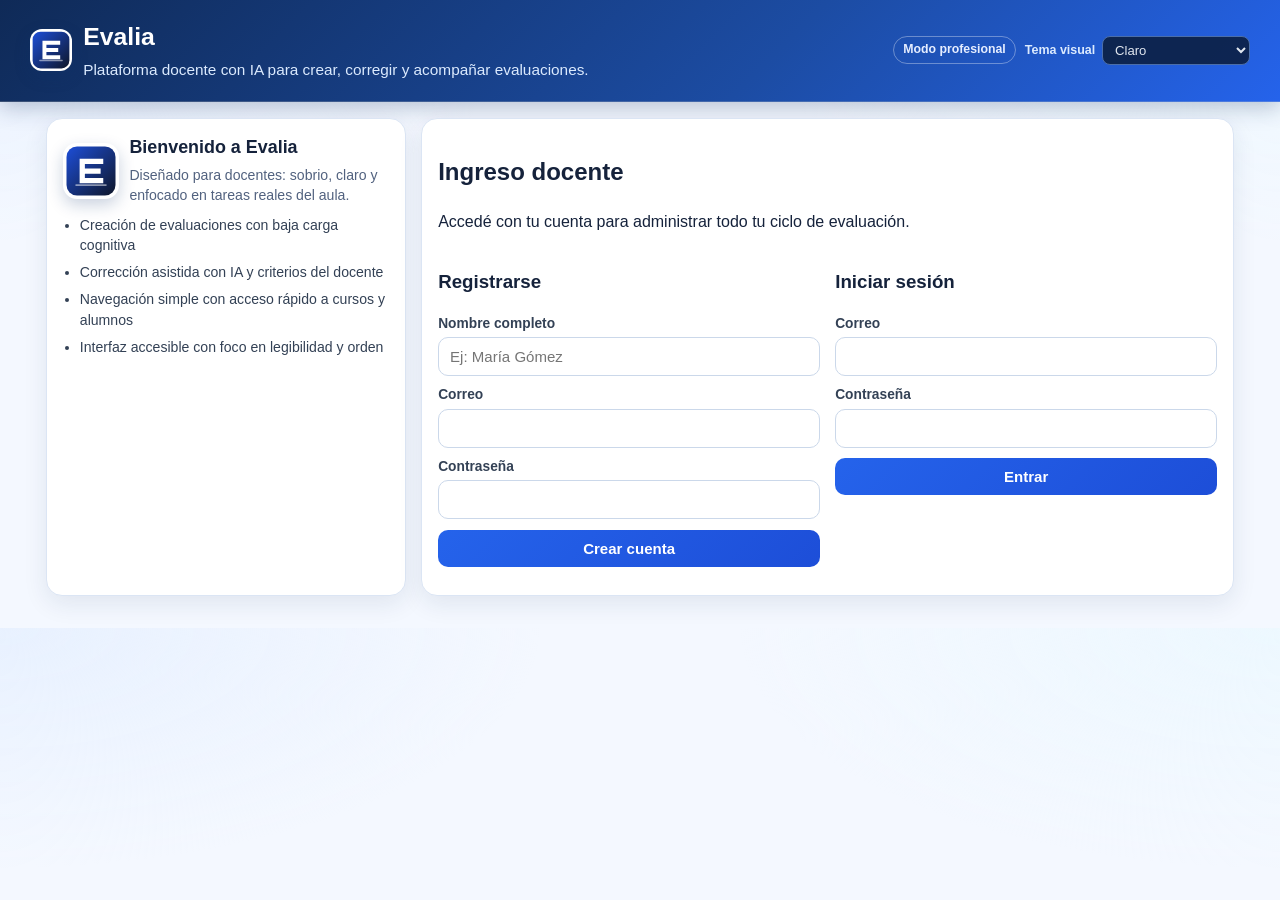
<file: web/index.html>
<!doctype html>
<html lang="es">
  <head>
    <meta charset="UTF-8" />
    <meta name="viewport" content="width=device-width, initial-scale=1.0" />
    <title>Evalia - Panel Docente</title>
    <link rel="stylesheet" href="/web/styles.css?v=20260411b" />
  </head>
  <body>
    <header class="topbar">
      <div class="topbar-inner">
        <div class="brand">
            <img class="brand-logo" src="/web/logo-evalia.svg" alt="Logo Evalia" />
          <div>
            <h1>Evalia</h1>
            <p>Plataforma docente con IA para crear, corregir y acompañar evaluaciones.</p>
          </div>
        </div>
        <div class="topbar-controls">
          <span class="brand-badge">Modo profesional</span>
          <label class="theme-selector">
            Tema visual
            <select id="theme-select" aria-label="Seleccionar tema visual">
              <option value="claro">Claro</option>
              <option value="oscuro">Oscuro</option>
              <option value="alto-contraste">Alto contraste</option>
            </select>
          </label>
        </div>
      </div>
    </header>
    <div id="demo-banner" class="demo-banner hidden">
      Estás en modo demo visual. Los datos son de ejemplo y no se guardan.
    </div>

    <main class="container">
      <section id="auth-shell" class="auth-shell">
        <aside class="auth-hero card">
          <div class="auth-hero-logo">
            <img class="brand-logo large" src="/web/logo-evalia.svg" alt="Logo Evalia" />
            <div>
              <h2>Bienvenido a Evalia</h2>
              <p>Diseñado para docentes: sobrio, claro y enfocado en tareas reales del aula.</p>
            </div>
          </div>
          <ul class="benefits-list">
            <li>Creación de evaluaciones con baja carga cognitiva</li>
            <li>Corrección asistida con IA y criterios del docente</li>
            <li>Navegación simple con acceso rápido a cursos y alumnos</li>
            <li>Interfaz accesible con foco en legibilidad y orden</li>
          </ul>
        </aside>

        <section id="auth-card" class="card auth-card">
          <h2>Ingreso docente</h2>
          <p class="section-help">Accedé con tu cuenta para administrar todo tu ciclo de evaluación.</p>
          <p id="auth-status" class="auth-status hidden"></p>
          <div class="grid two auth-grid">
            <div class="auth-pane">
              <h3>Registrarse</h3>
              <form id="register-form">
                <label>Nombre completo</label>
                <input required id="reg-name" placeholder="Ej: María Gómez" />
                <label>Correo</label>
                <input required id="reg-email" type="email" />
                <label>Contraseña</label>
                <input required id="reg-password" type="password" minlength="8" />
                <button type="submit">Crear cuenta</button>
              </form>
            </div>
            <div class="auth-pane">
              <h3>Iniciar sesión</h3>
              <form id="login-form">
                <label>Correo</label>
                <input required id="login-email" type="email" />
                <label>Contraseña</label>
                <input required id="login-password" type="password" />
                <button type="submit">Entrar</button>
              </form>
            </div>
          </div>
        </section>
      </section>

      <section id="panel-card" class="card hidden">
        <div class="workspace-shell">
          <aside class="workspace-nav">
            <h3 class="nav-title">Atajos</h3>
            <ul class="nav-list">
              <li><button type="button" class="nav-btn" data-nav-target="dashboard-section">📊 Dashboard</button></li>
              <li><button type="button" class="nav-btn" data-nav-target="course-section">🏫 Cursos</button></li>
              <li><button type="button" class="nav-btn" data-nav-target="student-section">👥 Alumnos</button></li>
              <li><button type="button" class="nav-btn" data-nav-target="evaluation-section">🧠 Evaluaciones</button></li>
              <li><button type="button" class="nav-btn" data-nav-target="schedule-section">🗓️ Agenda</button></li>
              <li><button type="button" class="nav-btn" data-nav-target="correction-section">✅ Correcciones</button></li>
              <li><button type="button" class="nav-btn" data-nav-target="results-section">🧾 Resultados</button></li>
            </ul>
          </aside>

          <div class="workspace-main">
            <div class="panel-header">
              <div>
                <h2>Panel docente</h2>
                <p class="section-help">Gestioná tu trabajo diario con una experiencia clara y ordenada.</p>
              </div>
              <div class="panel-top-actions">
                <span id="teacher-label" class="teacher-chip"></span>
                <button id="logout-btn" class="secondary">Cerrar sesión</button>
              </div>
            </div>

            <section id="dashboard-section" class="dashboard-metrics">
              <article class="metric-card">
                <span class="metric-label">Cursos</span>
                <strong id="metric-courses" class="metric-value">0</strong>
              </article>
              <article class="metric-card">
                <span class="metric-label">Alumnos</span>
                <strong id="metric-students" class="metric-value">0</strong>
              </article>
              <article class="metric-card">
                <span class="metric-label">Evaluaciones</span>
                <strong id="metric-evaluations" class="metric-value">0</strong>
              </article>
              <article class="metric-card">
                <span class="metric-label">Exámenes agendados</span>
                <strong id="metric-schedules" class="metric-value">0</strong>
              </article>
            </section>

            <div class="quick-actions">
              <button type="button" class="secondary" data-open-modal="courses-modal">
                Ver cursos
              </button>
              <button type="button" class="secondary" data-open-modal="students-modal">
                Ver alumnos
              </button>
              <button type="button" class="secondary" data-open-modal="subjects-modal">
                Ver materias
              </button>
            </div>

            <div class="grid two">
              <div class="subcard" id="course-section">
                <h3>Curso</h3>
                <p class="section-help">Creá el curso y asociá la materia principal.</p>
                <form id="course-form">
                  <label>Nombre del curso</label>
                  <input required id="course-name" placeholder="Ej: 3°A" />
                  <label>Materia / descripción</label>
                  <input id="course-description" placeholder="Ej: Ciencias Naturales" />
                  <button type="submit">Crear curso</button>
                </form>
                <p class="inline-message info">
                  El listado completo de cursos se visualiza desde el botón "Ver cursos".
                </p>
              </div>

              <div class="subcard" id="student-section">
                <h3>Alumno</h3>
                <p class="section-help">Registrá estudiantes y vinculalos al curso correspondiente.</p>
                <form id="student-form">
                  <label>Nombre del alumno</label>
                  <input required id="student-name" />
                  <label>Curso</label>
                  <select id="student-course" required></select>
                  <button type="submit">Registrar alumno</button>
                </form>
                <p class="inline-message info">
                  El listado completo de alumnos se visualiza desde el botón "Ver alumnos".
                </p>
              </div>
            </div>

            <div class="grid two">
              <div class="subcard" id="evaluation-section">
                <h3>Crear evaluación</h3>
                <p class="section-help">
                  Definí tipo, dificultad y tema de evaluación. Luego generá preguntas con IA.
                </p>
                <form id="evaluation-form">
                  <label>Título</label>
                  <input required id="eval-title" />
                  <label>Tema a evaluar (opcional)</label>
                  <input
                    id="eval-topic"
                    placeholder="Ej: Fracciones, Revolución Francesa, Células"
                  />
                  <p class="field-hint">
                    Si no lo completás, se usará automáticamente el título como tema.
                  </p>
                  <label>Curso</label>
                  <select id="eval-course" required></select>
                  <label>Tipo</label>
                  <select id="eval-type">
                    <option value="multiple_choice">Opción múltiple</option>
                    <option value="true_false">Verdadero/Falso</option>
                    <option value="matching">Unir con líneas</option>
                    <option value="open_answer">Respuesta abierta</option>
                  </select>
                  <label>Dificultad</label>
                  <select id="eval-difficulty">
                    <option value="easy">Fácil</option>
                    <option value="medium" selected>Media</option>
                    <option value="hard">Difícil</option>
                  </select>
                  <label>Cantidad de preguntas</label>
                  <input id="eval-count" type="number" min="1" max="30" value="10" />
                  <label>Material base (opcional)</label>
                  <textarea id="eval-material" rows="3"></textarea>
                  <div class="material-box">
                    <label>Subir material (PDF, Word o imagen)</label>
                    <input
                      id="material-file"
                      type="file"
                      accept=".pdf,.docx,.doc,.png,.jpg,.jpeg,.webp,.bmp,.tiff"
                    />
                    <button type="button" id="material-upload-btn" class="secondary">
                      Cargar material
                    </button>
                    <label>Material cargado para esta evaluación</label>
                    <select id="eval-material-select">
                      <option value="">Sin material seleccionado</option>
                    </select>
                    <label class="inline-check">
                      <input id="eval-only-material" type="checkbox" />
                      Basar preguntas exclusivamente en material cargado
                    </label>
                  </div>
                  <label class="inline-check">
                    <input id="eval-use-knowledge" type="checkbox" checked />
                    Permitir conocimiento general de IA
                  </label>
                  <button type="submit">Generar evaluación</button>
                </form>
                <div id="eval-loading" class="loading-inline hidden" aria-live="polite">
                  <span class="loader" aria-hidden="true"></span>
                  <span>Generando evaluación con IA...</span>
                </div>
                <p id="evaluation-generation-status" class="inline-message info hidden"></p>
                <p id="evaluation-generation-hint" class="inline-message info hidden"></p>
                <div id="evaluation-actions" class="generation-actions hidden">
                  <button id="eval-retry-btn" type="button" class="secondary">
                    Reintentar con IA
                  </button>
                  <button id="eval-material-fallback-btn" type="button" class="secondary">
                    Usar material como respaldo
                  </button>
                </div>
                <ul id="evaluations-list" class="list"></ul>
              </div>

              <div class="subcard" id="schedule-section">
                <h3>Agenda de examen</h3>
                <p class="section-help">Programá fechas y mantené visible tu calendario evaluativo.</p>
                <form id="schedule-form">
                  <label>Evaluación</label>
                  <select id="schedule-evaluation" required></select>
                  <label>Fecha y hora</label>
                  <input id="schedule-date" type="datetime-local" required />
                  <label>Notas</label>
                  <input id="schedule-notes" />
                  <button type="submit">Programar</button>
                </form>
                <ul id="schedules-list" class="list"></ul>
              </div>
            </div>

            <div class="grid two" id="correction-section">
              <div class="subcard">
                <h3>Corrección por texto</h3>
                <p class="section-help">Ideal para respuestas copiadas por el docente o por el alumno.</p>
                <form id="submission-text-form">
                  <label>Evaluación</label>
                  <select id="submission-evaluation" required></select>
                  <label>Alumno</label>
                  <select id="submission-student" required></select>
                  <label>Respuesta del alumno</label>
                  <textarea id="submission-raw-text" rows="4"></textarea>
                  <label>Criterios (coma separada)</label>
                  <input id="submission-criteria" placeholder="células, tejidos, órganos" />
                  <label>Puntaje máximo</label>
                  <input id="submission-max-score" type="number" min="1" value="10" />
                  <label class="inline-check">
                    <input id="submission-use-llm" type="checkbox" checked />
                    Usar IA avanzada (si está configurada)
                  </label>
                  <button type="submit">Enviar y corregir</button>
                </form>
              </div>

              <div class="subcard">
                <h3>Corrección por foto (OCR)</h3>
                <p class="section-help">Subí una imagen del examen y obtené corrección asistida.</p>
                <form id="submission-photo-form">
                  <label>Evaluación</label>
                  <select id="photo-evaluation" required></select>
                  <label>Alumno</label>
                  <select id="photo-student" required></select>
                  <label>Imagen del examen</label>
                  <input id="photo-file" type="file" accept=".png,.jpg,.jpeg,.webp,.bmp,.tiff" required />
                  <label>Criterios (coma separada)</label>
                  <input id="photo-criteria" placeholder="células, tejidos, órganos" />
                  <label>Puntaje máximo</label>
                  <input id="photo-max-score" type="number" min="1" value="10" />
                  <button type="submit">Subir foto y corregir</button>
                </form>
              </div>
            </div>

            <div class="subcard" id="results-section">
              <h3>Resultados de corrección</h3>
              <div id="results-summary" class="results-summary hidden"></div>
              <div id="results-table-wrap" class="results-table-wrap hidden"></div>
              <pre id="results-box" class="results-console">Sin resultados aún.</pre>
            </div>
          </div>
        </div>
      </section>
    </main>

    <div id="courses-modal" class="modal-overlay hidden" role="dialog" aria-modal="true">
      <div class="modal-card">
        <div class="modal-header">
          <h3>Cursos</h3>
          <button type="button" class="modal-close" data-close-modal="courses-modal">✕</button>
        </div>
        <ul id="courses-modal-list" class="list"></ul>
        <p class="modal-empty hidden" id="courses-modal-empty">No hay cursos cargados.</p>
      </div>
    </div>

    <div id="students-modal" class="modal-overlay hidden" role="dialog" aria-modal="true">
      <div class="modal-card">
        <div class="modal-header">
          <h3>Alumnos</h3>
          <button type="button" class="modal-close" data-close-modal="students-modal">✕</button>
        </div>
        <ul id="students-modal-list" class="list"></ul>
        <p class="modal-empty hidden" id="students-modal-empty">No hay alumnos cargados.</p>
      </div>
    </div>

    <div id="subjects-modal" class="modal-overlay hidden" role="dialog" aria-modal="true">
      <div class="modal-card">
        <div class="modal-header">
          <h3>Materias</h3>
          <button type="button" class="modal-close" data-close-modal="subjects-modal">✕</button>
        </div>
        <ul id="subjects-modal-list" class="list"></ul>
        <p class="modal-empty hidden" id="subjects-modal-empty">No hay materias registradas aún.</p>
      </div>
    </div>

    <section id="toast" class="toast hidden"></section>
    <script src="/web/app.js?v=20260411b"></script>
  </body>
</html>
</file>
<file: web/styles.css>
:root {
  --bg: #f4f8ff;
  --bg-soft: #eef4ff;
  --card: #ffffff;
  --card-soft: #f8fbff;
  --line: #dbe5f4;
  --text: #15223b;
  --muted: #52627f;
  --primary: #2563eb;
  --primary-dark: #1d4ed8;
  --secondary: #475569;
  --ok-bg: #dcfce7;
  --ok-line: #86efac;
  --ok-text: #166534;
  --warn-bg: #fef3c7;
  --warn-line: #f59e0b;
  --warn-text: #92400e;
  --error-bg: #fee2e2;
  --error-line: #fca5a5;
  --error-text: #991b1b;
}

body.theme-oscuro {
  --bg: #0b1220;
  --bg-soft: #111a2e;
  --card: #0f172a;
  --card-soft: #111c33;
  --line: #24324a;
  --text: #e2e8f0;
  --muted: #94a3b8;
  --primary: #60a5fa;
  --primary-dark: #3b82f6;
  --secondary: #334155;
}

body.theme-alto-contraste {
  --bg: #ffffff;
  --bg-soft: #f5f5f5;
  --card: #ffffff;
  --card-soft: #ffffff;
  --line: #111111;
  --text: #000000;
  --muted: #1f2937;
  --primary: #0037ff;
  --primary-dark: #0026b3;
  --secondary: #111111;
}

* {
  box-sizing: border-box;
}

body {
  margin: 0;
  font-family: Inter, "Segoe UI", Arial, sans-serif;
  background:
    radial-gradient(900px 400px at 0% 0%, #e8f1ff 0%, transparent 60%),
    radial-gradient(900px 400px at 100% 0%, #edf8ff 0%, transparent 60%),
    var(--bg);
  color: var(--text);
  line-height: 1.45;
}

.topbar {
  background: linear-gradient(135deg, #0f2a57 0%, #1c4ca3 60%, #2563eb 100%);
  color: #fff;
  border-bottom: 1px solid rgba(255, 255, 255, 0.18);
  padding: 1.2rem 1.2rem 1.25rem;
  box-shadow: 0 6px 20px rgba(15, 42, 87, 0.25);
}

body.theme-oscuro .topbar {
  background: linear-gradient(135deg, #111827 0%, #1e3a8a 60%, #1d4ed8 100%);
}

.topbar-inner {
  max-width: 1220px;
  margin: 0 auto;
  display: flex;
  justify-content: space-between;
  align-items: center;
  gap: 0.85rem;
}

.topbar-controls {
  display: flex;
  align-items: center;
  gap: 0.55rem;
  flex-wrap: wrap;
}

.brand {
  display: flex;
  align-items: center;
  gap: 0.7rem;
}

.brand-logo {
  width: 42px;
  height: 42px;
  border-radius: 12px;
  box-shadow: 0 6px 16px rgba(13, 49, 111, 0.22);
  background: #ffffff;
}

.brand-logo.large {
  width: 56px;
  height: 56px;
  border-radius: 14px;
}

.logo-mark {
  width: 34px;
  height: 34px;
  border-radius: 10px;
  background: linear-gradient(135deg, #ffffff 0%, #dbeafe 100%);
  color: #1d4ed8;
  font-weight: 800;
  display: grid;
  place-items: center;
  box-shadow: 0 8px 18px rgba(15, 23, 42, 0.22);
}

.logo-mark.large {
  width: 52px;
  height: 52px;
  border-radius: 14px;
  font-size: 1.15rem;
}

.brand-badge {
  display: inline-flex;
  align-items: center;
  border: 1px solid rgba(255, 255, 255, 0.34);
  border-radius: 999px;
  padding: 0.26rem 0.58rem;
  font-size: 0.77rem;
  font-weight: 700;
  color: #e5edff;
}

.theme-selector {
  display: inline-flex;
  align-items: center;
  gap: 0.42rem;
  margin: 0;
  color: #dbeafe;
  font-size: 0.78rem;
  font-weight: 600;
}

.theme-selector select {
  width: auto;
  min-width: 148px;
  margin: 0;
  padding: 0.33rem 0.5rem;
  border-radius: 8px;
  border: 1px solid #4b6ea9;
  background: rgba(12, 32, 67, 0.9);
  color: #e2e8f0;
  font-size: 0.82rem;
}

.topbar h1 {
  margin: 0;
  font-size: 1.55rem;
}

.topbar p {
  margin: 0.25rem 0 0;
  color: #dbeafe;
  font-size: 0.96rem;
}

.container {
  max-width: 1220px;
  margin: 0 auto;
  padding: 1rem;
}

.auth-shell.hidden {
  display: none !important;
}

.workspace-shell {
  display: grid;
  grid-template-columns: 250px minmax(0, 1fr);
  gap: 1rem;
}

.workspace-nav {
  position: sticky;
  top: 1rem;
  align-self: start;
  background: var(--card);
  border: 1px solid var(--line);
  border-radius: 14px;
  padding: 0.8rem;
  box-shadow: 0 8px 24px rgba(20, 40, 75, 0.08);
}

.nav-title {
  margin: 0 0 0.55rem;
  font-size: 0.95rem;
}

.nav-list {
  list-style: none;
  margin: 0;
  padding: 0;
  display: grid;
  gap: 0.35rem;
}

.nav-btn {
  width: 100%;
  margin: 0;
  text-align: left;
  padding: 0.56rem 0.62rem;
  border-radius: 10px;
  background: transparent;
  color: var(--text);
  border: 1px solid transparent;
  box-shadow: none;
}

.nav-btn:hover,
.nav-btn.is-active {
  background: var(--bg-soft);
  border-color: #8db0f4;
}

.workspace-main {
  min-width: 0;
}

.metrics-grid {
  display: grid;
  grid-template-columns: repeat(auto-fit, minmax(165px, 1fr));
  gap: 0.7rem;
  margin-bottom: 0.85rem;
}

.dashboard-metrics {
  display: grid;
  grid-template-columns: repeat(auto-fit, minmax(170px, 1fr));
  gap: 0.7rem;
  margin: 0 0 0.95rem;
}

.metric-card {
  background: var(--card-soft);
  border: 1px solid var(--line);
  border-radius: 12px;
  padding: 0.62rem 0.72rem;
}

.metric-label {
  font-size: 0.8rem;
  color: var(--muted);
  margin-bottom: 0.15rem;
}

.metric-value {
  font-size: 1.25rem;
  font-weight: 700;
  color: var(--text);
}

.app-shell {
  display: grid;
  gap: 0.95rem;
}

.sidebar-nav {
  background: #0f1f3d;
  border: 1px solid #1f3760;
  color: #dbeafe;
  border-radius: 16px;
  padding: 0.75rem;
  position: sticky;
  top: 0.7rem;
  max-height: calc(100vh - 1.4rem);
  overflow: auto;
}

.sidebar-title {
  margin: 0.2rem 0 0.62rem;
  font-size: 0.92rem;
  color: #bfdbfe;
}

.sidebar-nav ul {
  list-style: none;
  margin: 0;
  padding: 0;
  display: grid;
  gap: 0.38rem;
}

.sidebar-nav a {
  display: flex;
  align-items: center;
  gap: 0.55rem;
  text-decoration: none;
  color: #e2e8f0;
  background: rgba(148, 163, 184, 0.12);
  border: 1px solid rgba(148, 163, 184, 0.18);
  border-radius: 10px;
  padding: 0.45rem 0.55rem;
  font-size: 0.85rem;
}

.sidebar-nav a:hover {
  background: rgba(59, 130, 246, 0.28);
}

.nav-icon {
  width: 1.15rem;
  text-align: center;
}

.auth-shell {
  display: grid;
  grid-template-columns: minmax(260px, 360px) minmax(0, 1fr);
  gap: 0.95rem;
}

.auth-hero {
  background: linear-gradient(165deg, #ffffff 0%, #f4f8ff 100%);
}

.auth-hero-logo {
  display: flex;
  align-items: center;
  gap: 0.65rem;
  margin-bottom: 0.55rem;
}

.auth-hero-logo h2 {
  margin: 0;
  font-size: 1.12rem;
}

.auth-hero-logo p {
  margin: 0.22rem 0 0;
  color: var(--muted);
  font-size: 0.88rem;
}

.benefits-list {
  margin: 0.5rem 0 0;
  padding-left: 1.05rem;
}

.benefits-list li {
  margin: 0.42rem 0;
  color: #334155;
  font-size: 0.88rem;
}

.hero {
  display: grid;
  grid-template-columns: repeat(auto-fit, minmax(240px, 1fr));
  gap: 0.75rem;
  margin-bottom: 1rem;
}

.hero-item {
  background: var(--card);
  border: 1px solid var(--line);
  border-radius: 14px;
  padding: 0.75rem 0.85rem;
  box-shadow: 0 4px 14px rgba(20, 40, 75, 0.08);
}

.hero-item h4 {
  margin: 0;
  font-size: 0.92rem;
  color: #1e3a8a;
}

.hero-item p {
  margin: 0.25rem 0 0;
  color: var(--muted);
  font-size: 0.86rem;
}

.theme-switcher {
  display: inline-flex;
  align-items: center;
  gap: 0.45rem;
  margin-left: 0.45rem;
}

.theme-switcher label {
  margin: 0;
  color: #cbd5e1;
  font-size: 0.78rem;
  font-weight: 600;
}

.theme-switcher select {
  width: auto;
  min-width: 140px;
  margin: 0;
  padding: 0.35rem 0.5rem;
  border-radius: 8px;
  border: 1px solid #36527f;
  background: #162b52;
  color: #e2e8f0;
}

.card {
  background: var(--card);
  border: 1px solid var(--line);
  border-radius: 16px;
  padding: 1rem;
  margin-bottom: 1rem;
  box-shadow: 0 8px 24px rgba(20, 40, 75, 0.09);
}

.auth-grid {
  display: grid;
  grid-template-columns: repeat(auto-fit, minmax(260px, 1fr));
  gap: 0.9rem;
}

.auth-card {
  position: relative;
}

.auth-box {
  background: var(--card-soft);
  border: 1px solid var(--line);
  border-radius: 12px;
  padding: 0.8rem;
}

.section-heading {
  margin: 0.2rem 0 0.2rem;
}

.section-subtitle {
  margin: 0 0 0.8rem;
  color: var(--muted);
  font-size: 0.92rem;
}

.panel-header {
  display: flex;
  justify-content: space-between;
  align-items: center;
  flex-wrap: wrap;
  gap: 0.7rem;
  margin-bottom: 0.9rem;
}

.panel-header h2 {
  margin: 0;
}

.panel-top-actions {
  display: flex;
  align-items: center;
  gap: 0.5rem;
  flex-wrap: wrap;
}

.panel-kpis {
  display: grid;
  grid-template-columns: repeat(auto-fit, minmax(160px, 1fr));
  gap: 0.65rem;
  margin: 0 0 0.95rem;
}

.kpi-card {
  background: linear-gradient(160deg, #ffffff 0%, #f6f9ff 100%);
  border: 1px solid #d9e3f4;
  border-radius: 12px;
  padding: 0.6rem 0.72rem;
}

.kpi-label {
  display: block;
  margin: 0;
  color: var(--muted);
  font-size: 0.78rem;
  font-weight: 600;
}

.kpi-value {
  margin: 0.18rem 0 0;
  font-size: 1.2rem;
  color: #1e3a8a;
  font-weight: 800;
}

.teacher-chip {
  background: #eef4ff;
  border: 1px solid #cfe0ff;
  color: #1e3a8a;
  border-radius: 999px;
  padding: 0.3rem 0.65rem;
  font-size: 0.83rem;
  font-weight: 600;
}

.results-console {
  min-height: 150px;
}

.quick-actions {
  display: flex;
  flex-wrap: wrap;
  gap: 0.55rem;
  margin-bottom: 0.9rem;
}

.grid {
  display: grid;
  gap: 0.95rem;
}

.grid.two {
  grid-template-columns: repeat(auto-fit, minmax(310px, 1fr));
}

.subcard {
  background: var(--card-soft);
  border: 1px solid var(--line);
  border-radius: 12px;
  padding: 0.9rem;
}

.subcard h3 {
  margin: 0.2rem 0 0.7rem;
}

.card-note {
  margin: 0 0 0.75rem;
  color: var(--muted);
  font-size: 0.85rem;
}

.field-hint {
  margin: 0.28rem 0 0.18rem;
  color: #64748b;
  font-size: 0.8rem;
}

form {
  margin-bottom: 0.75rem;
}

label {
  display: block;
  margin-top: 0.56rem;
  font-size: 0.86rem;
  font-weight: 600;
  color: #334155;
}

input,
select,
textarea,
button {
  width: 100%;
  margin-top: 0.23rem;
  border: 1px solid #cbd8ea;
  border-radius: 10px;
  padding: 0.62rem 0.68rem;
  font-size: 0.94rem;
  transition: box-shadow 0.15s ease, border-color 0.15s ease, background 0.15s ease;
}

input,
select,
textarea {
  background: #fff;
  color: var(--text);
}

input:focus,
select:focus,
textarea:focus {
  outline: none;
  border-color: #7ba2f8;
  box-shadow: 0 0 0 3px rgba(37, 99, 235, 0.14);
}

textarea {
  min-height: 84px;
  resize: vertical;
}

button {
  border: none;
  background: linear-gradient(135deg, var(--primary) 0%, var(--primary-dark) 100%);
  color: #fff;
  font-weight: 700;
  cursor: pointer;
  margin-top: 0.68rem;
}

button:hover {
  filter: brightness(1.04);
}

button:active {
  transform: translateY(1px);
}

button.secondary {
  background: linear-gradient(135deg, #64748b 0%, var(--secondary) 100%);
}

button.link-btn,
.modal-select-btn {
  width: auto;
  display: inline-block;
  margin-top: 0.18rem;
  margin-left: 0.45rem;
  padding: 0.34rem 0.58rem;
  font-size: 0.8rem;
  border-radius: 8px;
  background: linear-gradient(135deg, #2b5fce 0%, #244db0 100%);
}

.inline-check {
  display: flex;
  align-items: center;
  gap: 0.5rem;
  margin-top: 0.58rem;
  color: #334155;
  font-weight: 500;
}

.inline-check input {
  width: auto;
  margin: 0;
}

.material-box {
  margin: 0.62rem 0 0.8rem;
  padding: 0.74rem;
  border: 1px dashed #9db8e4;
  border-radius: 12px;
  background: #f5f9ff;
}

.list {
  margin: 0.35rem 0 0;
  padding-left: 1.05rem;
}

.list li {
  margin: 0.42rem 0;
  line-height: 1.35;
}

.demo-banner {
  margin: 0;
  padding: 0.66rem 0.88rem;
  background: var(--warn-bg);
  color: var(--warn-text);
  border-bottom: 1px solid var(--warn-line);
  font-size: 0.9rem;
  font-weight: 600;
}

.modal-overlay {
  position: fixed;
  inset: 0;
  background: rgba(15, 23, 42, 0.58);
  display: flex;
  justify-content: center;
  align-items: flex-end;
  z-index: 1200;
  padding: 0.6rem;
}

.modal-card {
  background: #fff;
  width: 100%;
  max-height: 85vh;
  border-radius: 14px;
  padding: 1rem;
  overflow: auto;
  border: 1px solid var(--line);
  box-shadow: 0 24px 46px rgba(15, 23, 42, 0.26);
}

.modal-header {
  display: flex;
  justify-content: space-between;
  align-items: center;
  gap: 0.6rem;
  margin-bottom: 0.78rem;
}

.modal-header h3 {
  margin: 0;
}

.modal-close {
  width: auto;
  padding: 0.45rem 0.72rem;
  margin: 0;
  background: linear-gradient(135deg, #64748b 0%, #475569 100%);
}

.modal-empty {
  margin: 0.12rem 0 0;
  color: var(--muted);
}

.results-console {
  min-height: 120px;
}

.result-summary {
  margin-top: 0.65rem;
  padding: 0.72rem;
  border-radius: 10px;
  border: 1px solid #d3def2;
  background: #f8fbff;
}

.result-summary p {
  margin: 0.24rem 0;
  color: #1e293b;
}

.result-detail-table {
  margin-top: 0.65rem;
  width: 100%;
  border-collapse: collapse;
  font-size: 0.86rem;
}

.result-detail-table th,
.result-detail-table td {
  border: 1px solid #d3def2;
  padding: 0.45rem 0.52rem;
  text-align: left;
  vertical-align: top;
}

.result-detail-table th {
  background: #eef5ff;
  color: #1e3a8a;
}

.chip-status {
  display: inline-block;
  padding: 0.14rem 0.48rem;
  border-radius: 999px;
  font-weight: 700;
  font-size: 0.78rem;
}

.chip-status.ok {
  background: #dcfce7;
  color: #166534;
}

.chip-status.warn {
  background: #fef3c7;
  color: #92400e;
}

.chip-status.bad {
  background: #fee2e2;
  color: #991b1b;
}

.hidden {
  display: none !important;
}

.inline-message {
  margin-top: 0.74rem;
  padding: 0.58rem 0.72rem;
  border-radius: 9px;
  font-size: 0.88rem;
  line-height: 1.35;
  border: 1px solid transparent;
}

.inline-message.info {
  background: #eef5ff;
  border-color: #bfd7ff;
  color: #1e3a8a;
}

.inline-message.ok {
  background: var(--ok-bg);
  border-color: var(--ok-line);
  color: var(--ok-text);
}

.inline-message.error {
  background: var(--error-bg);
  border-color: var(--error-line);
  color: var(--error-text);
}

.generation-actions {
  margin-top: 0.5rem;
  display: flex;
  flex-wrap: wrap;
  gap: 0.5rem;
}

.generation-actions .secondary {
  font-size: 0.85rem;
  padding: 0.45rem 0.62rem;
}

.loading-btn {
  position: relative;
  opacity: 0.85;
}

.loading-btn .btn-loader {
  display: none;
  width: 14px;
  height: 14px;
  border: 2px solid rgba(255, 255, 255, 0.5);
  border-top-color: #ffffff;
  border-radius: 50%;
  animation: spin 0.8s linear infinite;
  margin-left: 0.45rem;
}

.loading-btn.is-loading .btn-label {
  opacity: 0.95;
}

.loading-btn.is-loading .btn-loader {
  display: inline-block;
}

.loading-inline {
  margin-top: 0.65rem;
  display: inline-flex;
  align-items: center;
  gap: 0.5rem;
  color: var(--muted);
  font-size: 0.88rem;
}

.loading-inline .loader {
  width: 14px;
  height: 14px;
  border: 2px solid #c7d2fe;
  border-top-color: var(--primary);
  border-radius: 50%;
  animation: spin 0.8s linear infinite;
}

@keyframes spin {
  to {
    transform: rotate(360deg);
  }
}

.generation-diagnostic {
  margin-top: 0.42rem;
  font-size: 0.82rem;
  line-height: 1.35;
  color: var(--muted);
}

.auth-status {
  margin: 0 0 0.7rem;
  border-radius: 9px;
  padding: 0.6rem 0.72rem;
  font-size: 0.9rem;
  border: 1px solid transparent;
}

.auth-status.ok {
  background: var(--ok-bg);
  border-color: var(--ok-line);
  color: var(--ok-text);
}

.auth-status.error {
  background: var(--error-bg);
  border-color: var(--error-line);
  color: var(--error-text);
}

pre {
  margin: 0;
  background: #101c35;
  color: #dbeafe;
  border-radius: 10px;
  padding: 0.86rem;
  overflow: auto;
  white-space: pre-wrap;
  border: 1px solid #1d335f;
}

.toast {
  position: fixed;
  right: 1rem;
  bottom: 1rem;
  max-width: 420px;
  background: #0f172a;
  color: #e2e8f0;
  border-radius: 10px;
  padding: 0.78rem 0.88rem;
  box-shadow: 0 12px 24px rgba(15, 23, 42, 0.26);
  z-index: 1300;
}

body.theme-dark {
  --bg: #0b1222;
  --bg-soft: #0f172a;
  --card: #111c31;
  --card-soft: #17253f;
  --line: #273852;
  --text: #e2e8f0;
  --muted: #94a3b8;
  --secondary: #475569;
}

body.theme-dark .topbar {
  background: linear-gradient(135deg, #0b1222 0%, #1e293b 55%, #1d4ed8 100%);
}

body.theme-dark input,
body.theme-dark select,
body.theme-dark textarea {
  background: #0f172a;
  border-color: #334155;
  color: #e2e8f0;
}

body.theme-dark .sidebar-nav {
  background: #020617;
  border-color: #1e293b;
}

body.theme-dark .kpi-card {
  background: linear-gradient(160deg, #0f172a 0%, #111c31 100%);
  border-color: #334155;
}

body.theme-contrast {
  --bg: #ffffff;
  --card: #ffffff;
  --card-soft: #ffffff;
  --line: #1f2937;
  --text: #000000;
  --muted: #111827;
  --primary: #0033cc;
  --primary-dark: #001a73;
  --secondary: #111827;
}

body.theme-contrast .topbar {
  background: #000000;
  border-bottom-color: #000000;
}

body.theme-contrast input,
body.theme-contrast select,
body.theme-contrast textarea,
body.theme-contrast button {
  border-width: 2px;
}

@media (max-width: 680px) {
  .container {
    padding: 0.7rem;
  }

  .topbar {
    padding: 1rem;
  }

  .panel-top-actions {
    width: 100%;
  }

  .panel-top-actions button {
    flex: 1;
  }
}

@media (min-width: 980px) {
  .app-shell {
    grid-template-columns: 250px minmax(0, 1fr);
    align-items: start;
  }
}

@media (max-width: 940px) {
  .auth-shell {
    grid-template-columns: 1fr;
  }
}

@media (min-width: 860px) {
  .modal-overlay {
    align-items: center;
  }

  .modal-card {
    width: min(700px, 94vw);
    max-height: 80vh;
  }
}

@media (max-width: 980px) {
  .workspace-shell {
    grid-template-columns: 1fr;
  }

  .workspace-nav {
    position: static;
    top: auto;
  }
}
</file>
